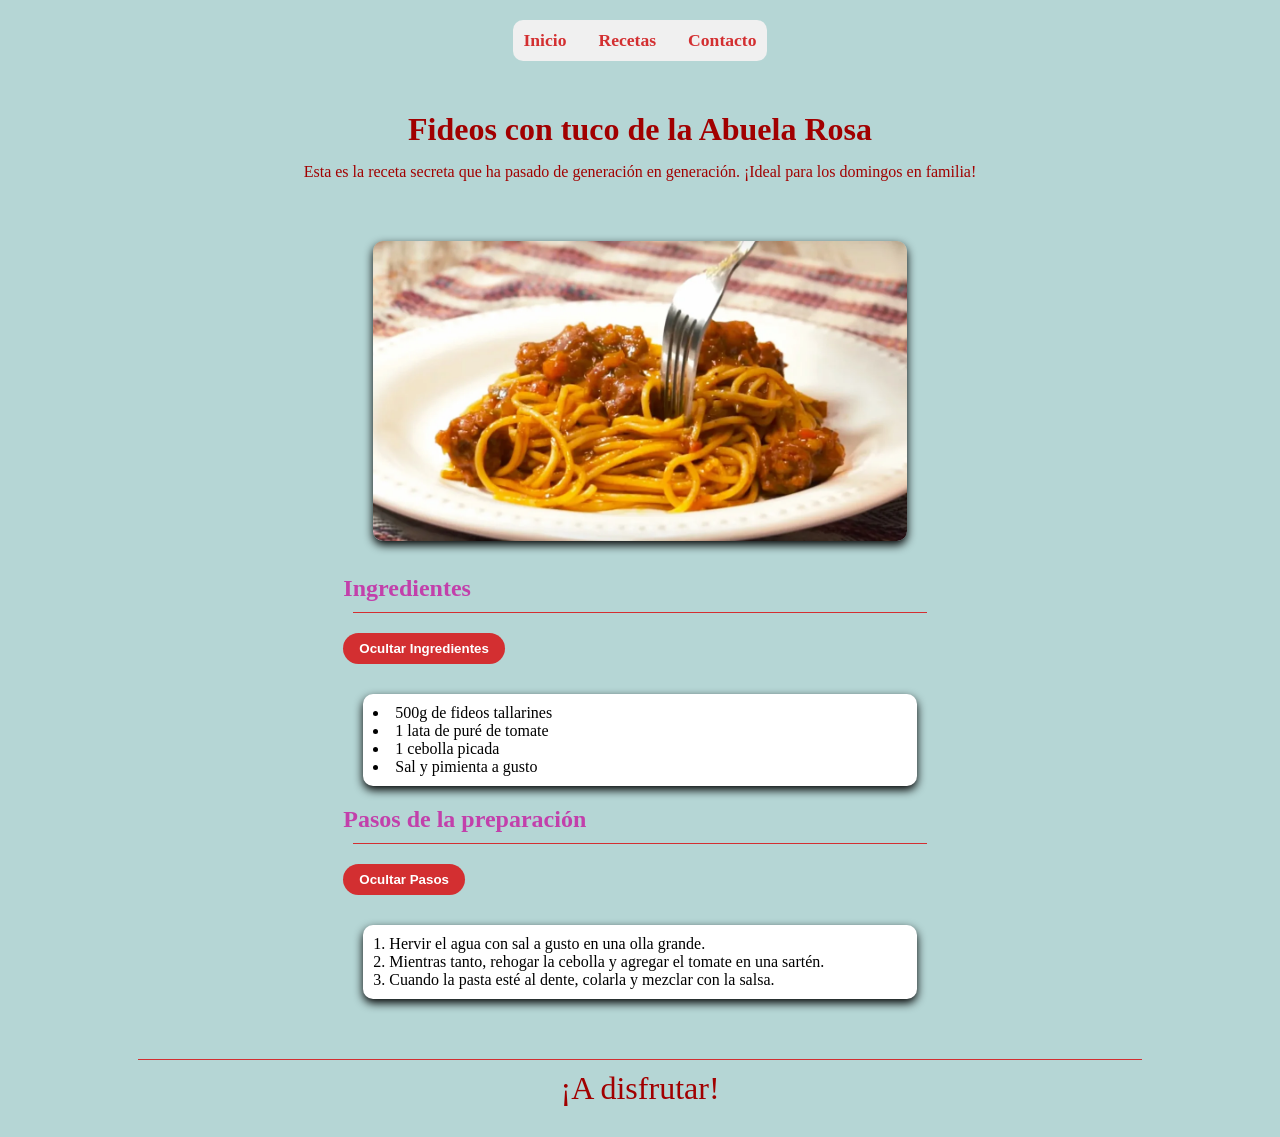
<file: 01-Receta-Abuela/index.html>
<!DOCTYPE html>
<html lang="es">
<head>
    <meta charset="UTF-8">
    <meta name="viewport" content="width=device-width, initial-scale=1.0">
    <title>Recetas de la abuela: Fideos con Tuco</title>
    <link rel="stylesheet" href="style.css">
    
</head>
<body>

    <header class="header">
    <h1>Fideos con tuco de la Abuela Rosa</h1>
    <p>Esta es la receta secreta que ha pasado de generación en generación. ¡Ideal para los domingos en familia!</p>
    </header>

    <main>
        <!--Entiendo que el main es la parte central a destacar, donde estaría la receta así 
        que lo dejo acá junto con la foto, que me pareció parte importante de la misma-->
        <section >
            <img src="assets/plato-final.jpg" alt="Foto de fideos con tuco" height="300" id="Plato" />
            <!--Nota: quería centrar la imágen y redondearle las puntas pero eso no
            pertenece a HTML puro así que la dejo así--> 
        </section>
        <section>
            <h2>Ingredientes</h2>
            <hr>
            <div>
                <ul>
                    <li>500g de fideos tallarines</li>
                    <li>1 lata de puré de tomate</li>
                    <li>1 cebolla picada</li>
                    <li>Sal y pimienta a gusto</li>
                </ul>
            </div>
            
        </section>
        <section>
            <h2>Pasos de la preparación</h2>
            <hr>
            <div>
                <ol>
                    <li>Hervir el agua con sal a gusto en una olla grande.</li>
                    <li>Mientras tanto, rehogar la cebolla y agregar el tomate en una sartén.</li>
                    <li>Cuando la pasta esté al dente, colarla y mezclar con la salsa.</li>
                </ol>
            </div>
        </section>
    </main>
    <footer>
        <hr>
        <p>¡A disfrutar!</p>
    </footer>
    <script src="recetas.js"></script>
</body>

</html>
</file>
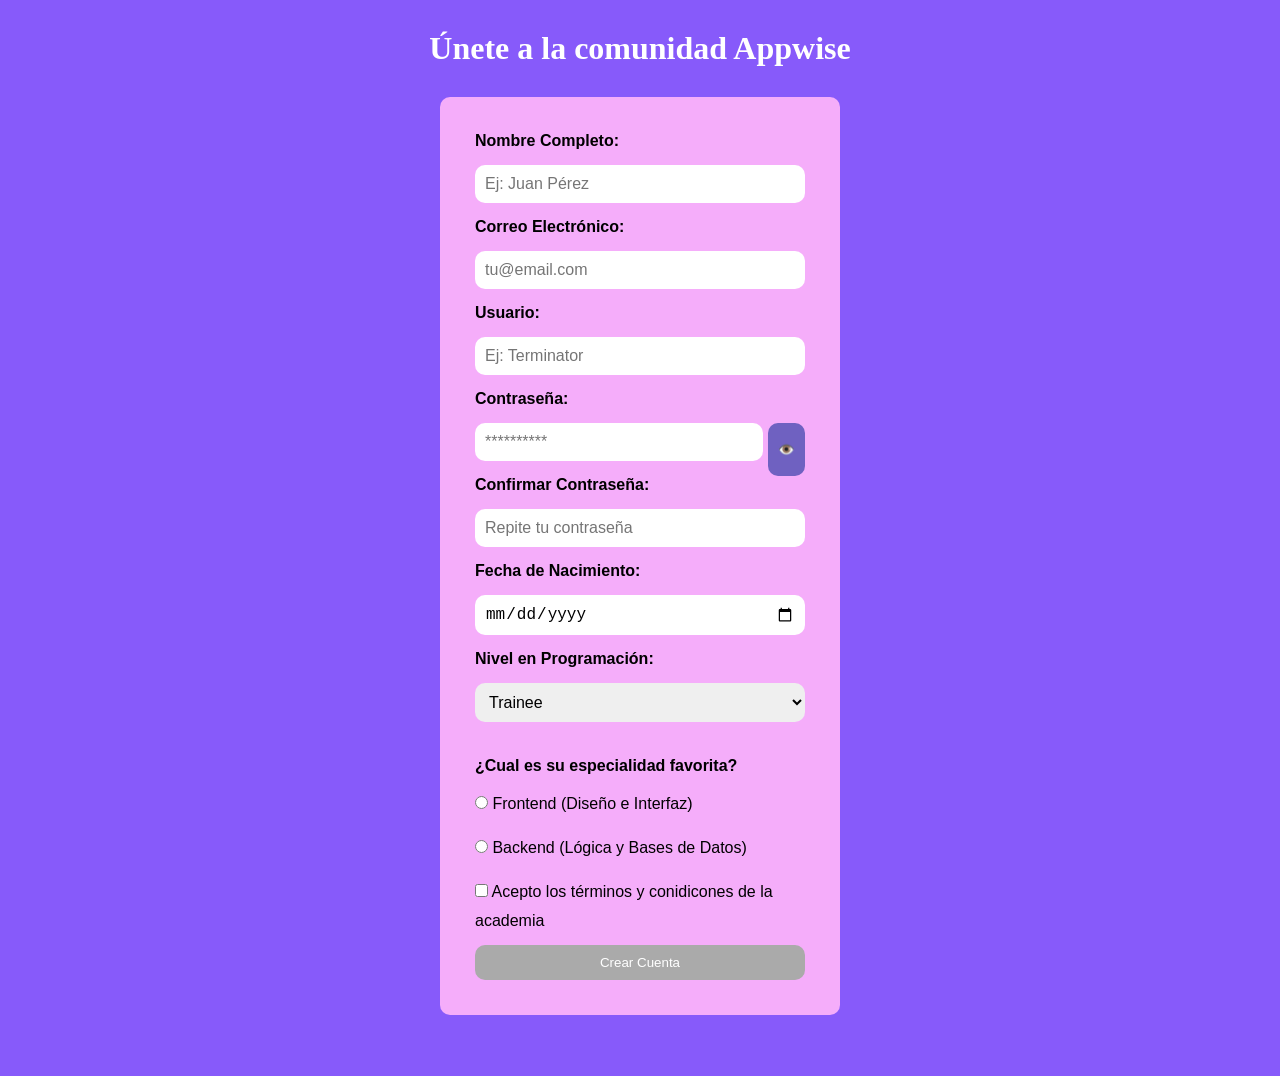
<file: 03-Registro-Usuario/index.html>
<!DOCTYPE html>
<html lang="es">
<head>
    <meta charset="UTF-8">
    <meta name="viewport" content="width=device-width, initial-scale=1.0">
    <title>Registro - Appwise</title>
    <link rel="stylesheet" href="style.css">
</head>
<body>
    <h1>Únete a la comunidad Appwise</h1>
    <form action="#" name="inscripción" autocomplete="off">
        <label for="nombre"><strong>Nombre Completo:</strong></label>
        <!--El label es el texto que acompaña el input e indica
        que es lo que se tiene que ingresar en el mismo,
        se conecta al input mediante la propiedad for
        que busca la propiedad id para identificar el input-->
        <input type="text" name="nombre" id="nombre" placeholder="Ej: Juan Pérez" required>
        <!--El input es la caja dónde podemos introducir texto,
        seleccionar opciones, etc. Su tipo define que es lo que hace
        text -> te deja escribir
        email -> el navegador verifica que lo escrito tenga forma
        de correo electrónico
        password -> para contraseñas, oculta lo que escribis
        date -> muestra un calendario y te permite elegir fechas
        numer -> solo deja meter números (se le pueden poner 
        propiedades para limitarlos) tiene flechitas para aumentar o
        disminuir el valor del número (spinner)
        radio -> te da varias elecciones donde solo podes elegir una
        checkbox -> Permite marcar más de una opción de la lista que da (cuadrado)
        file -> permite subir archivos (fotos o cv por ej)
        submit -> sirve para enviar el formulario, aunque hoy 
        en día se usa más el button
        search -> sirve para hacer un buscador
        -->
        <label for="email"><Strong>Correo Electrónico: </Strong></label>
        <input type="email" name="email" id="email" placeholder="tu@email.com" required>
        <!--Me tomé el atrevimiento de agregar un usuario porque pensé 
        que hacia falta--> 
        <label for="usuario"><Strong>Usuario: </Strong></label>
        <input type="text" name="usuario" id="usuario" placeholder="Ej: Terminator" required>
        <!--name sirve para sabér de que input viene la información
        id sirve para hacer conección entre el label y el input y
        placeholder es para que haya un ejemplo en el input a rellenar
        que sirva como guía al usuario. Por último required hace que no se pueda
        enviar el formulario sin antes sin rellenar los campos-->

        <label for="contraseña"><Strong> Contraseña: </Strong></label>
        <div style="display: flex; gap: 5px;">
            <input type="password" name="contraseña" id="contraseña" placeholder="**********" required style="flex:1">
            <button type="button" id="togglePassword" style="padding: 10px;">👁️</button>
        </div>

        <label for="confirmar"><Strong>Confirmar Contraseña: </Strong></label>
        <input type="password" name="confirmar" id="confirmar" placeholder="Repite tu contraseña" required>

        <label for="nacimiento"><Strong>Fecha de Nacimiento: </Strong></label>
        <input type="date" name="nacimiento" id="nacimiento" required>

        <label for="nivel"><Strong>Nivel en Programación: </Strong></label>
        <!--Para hacer una lista dentro de un desplegable, de la cual solo se puede 
        elegir una opción, se debe usar  select con sus option como hijos, 
        usar radio mostrara todas las opciones a la vista y checkbox igual
        asi que para este caso no nos sirven-->
        <select name="nivel" id="nivel">
            <option>Trainee</option>
            <option>Junior</option>
            <option>Semi-Senior</option>
        </select>
        
        <p><Strong>¿Cual es su especialidad favorita?</Strong></p>

        <label for="frontend">
            <input type="radio" name="especialidad" id="frontend" required value="frontend">
            Frontend (Diseño e Interfaz)
        </label>
        <!-- al meterle un label a los input tipo radio le damos al usuario
         la posibilidad de que los selecciones al hacer click en el texto 
         y no solo en los circulos de selección.
         el atributo value sirve para luego organizar la información del formulario
         que recibira con nombre el nombre del input que lo envía y con value
         el valor que se envía-->

        
        <label for="backend">
            <input type="radio" name="especialidad" id="backend" value="backend">
            Backend (Lógica y Bases de Datos)
        </label>

        
        <label for="terminos">
            <input type="checkbox" name="terminos" id="terminos" required>
            Acepto los términos y conidicones de la academia
        </label>
        

        <button type="submit" name="CrearCuenta" value="crear" id="btnCrear" disabled>Crear Cuenta</button>
        <!--Los botones tienen varios tipos, submit envía la información de los
        formularios, button no hace nada por si solo, servira al meterle javascrip 
        y usar el DOM, por último reset sirve para limpiar los datos del formulario.
        Si no se pone el tipo el botón por defecto será submit.
        La diferencia entre el botón submit y el input tipo submit es que el botón
        puede tener configuraciónes del html enbebidas en si mismo, como una imágen,
        un sonido al apretarlo, negrita, etc mientras que el input tipo submit solo
        pasaran su texto.
        value es una propiedad que envía un valor con el formulario
        disabled desactiva el botón, con javascript luego se puede poner alguna
        condición para habilitarlo nuevamente
        autofocus centra la pagina en el botón al recargar
        form permite conectar el botón con un formulario aunque el mismo esté fuera de 
        la página-->
    </form>

    <div id="modal" class="modal">
        <div class="modal-contenido">
            <span id="cerrarModal" class="cerrar">&times;</span>
            <p id="mensajeModal">Usuario registrado con éxito.</p>
        </div>
    </div>

    <script src="registro.js"></script>
</body>
</html>
</file>
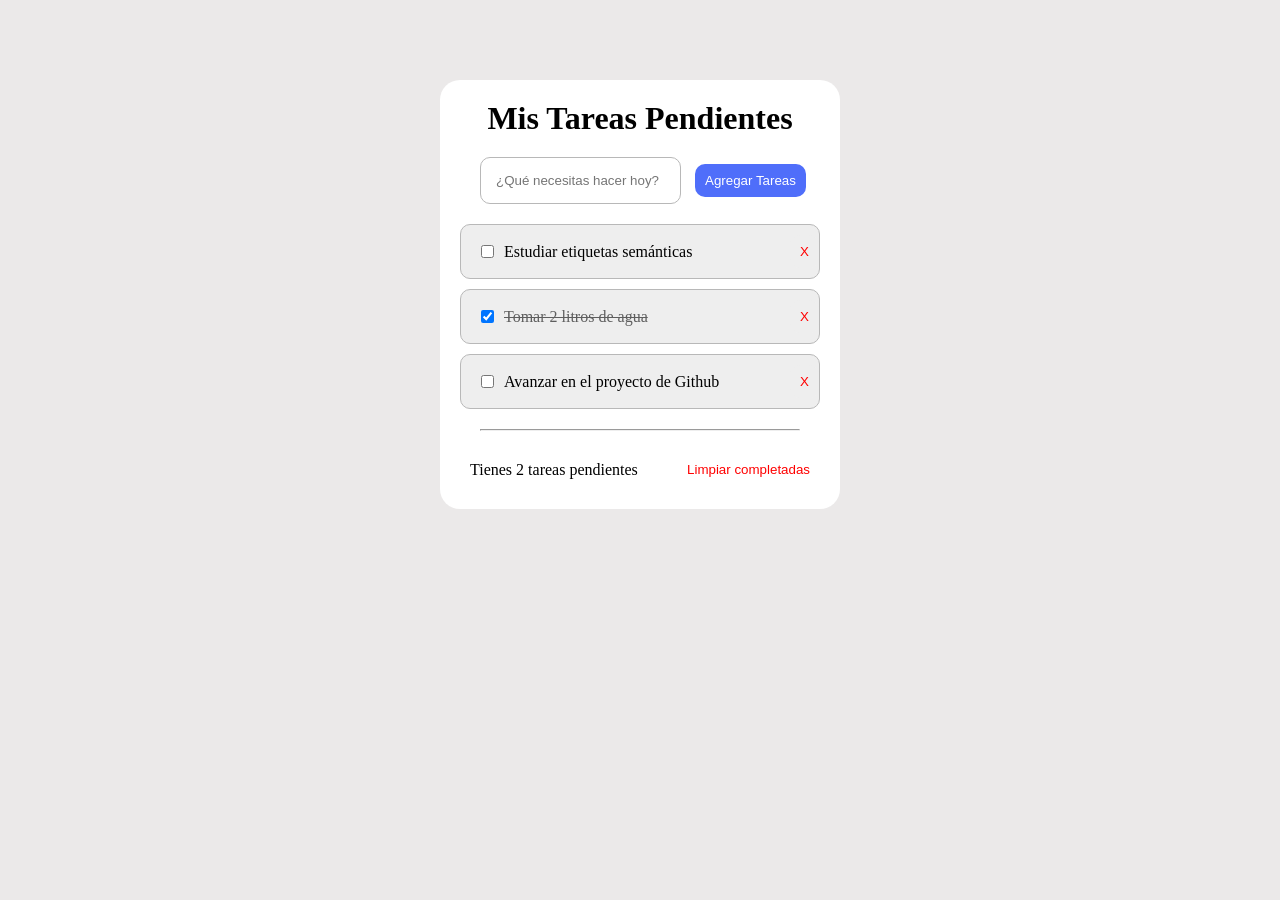
<file: 05-Gestor-Tareas/index.html>
<!DOCTYPE html>
<html lang="es">
<head>
    <meta charset="UTF-8">
    <meta name="viewport" content="width=device-width, initial-scale=1.0">
    <title>Gestor de Tareas</title>
    <link rel="stylesheet" href="style.css">
</head>
<body>
    <main>
        <h1>Mis Tareas Pendientes</h1>
        <section>
            <input id="new_task" type="text" placeholder="¿Qué necesitas hacer hoy?">
            <button id="add_task">Agregar Tareas</button>
        </section>
        <ul id="listaTareas">
            <li>
                <label for="tarea1">
                    <input type="checkbox" id="tarea1">
                    <span>Estudiar etiquetas semánticas</span>
                </label>
                <button class="button">X</button>
            </li>
            <li>
                <label for="tarea2">
                    <input type="checkbox" checked id="tarea2">
                    <span>Tomar 2 litros de agua</span>
                </label>
                <button class="button">X</button>
            </li>
            <li>
                <label for="tarea3">
                    <input type="checkbox" id="tarea3">
                    <span>Avanzar en el proyecto de Github</span> 
                </label>
                <button class="button">X</button>
            </li>
        </ul>
         <hr>
        <div class="file">
            <p id="contadorPendientes">Tienes 2 tareas pendientes</p>
            <button id="limpiarCompletadas"> Limpiar completadas</button>
        </div>
    </main>

    <script src="tareas.js"></script>
</body>
</html>
</file>
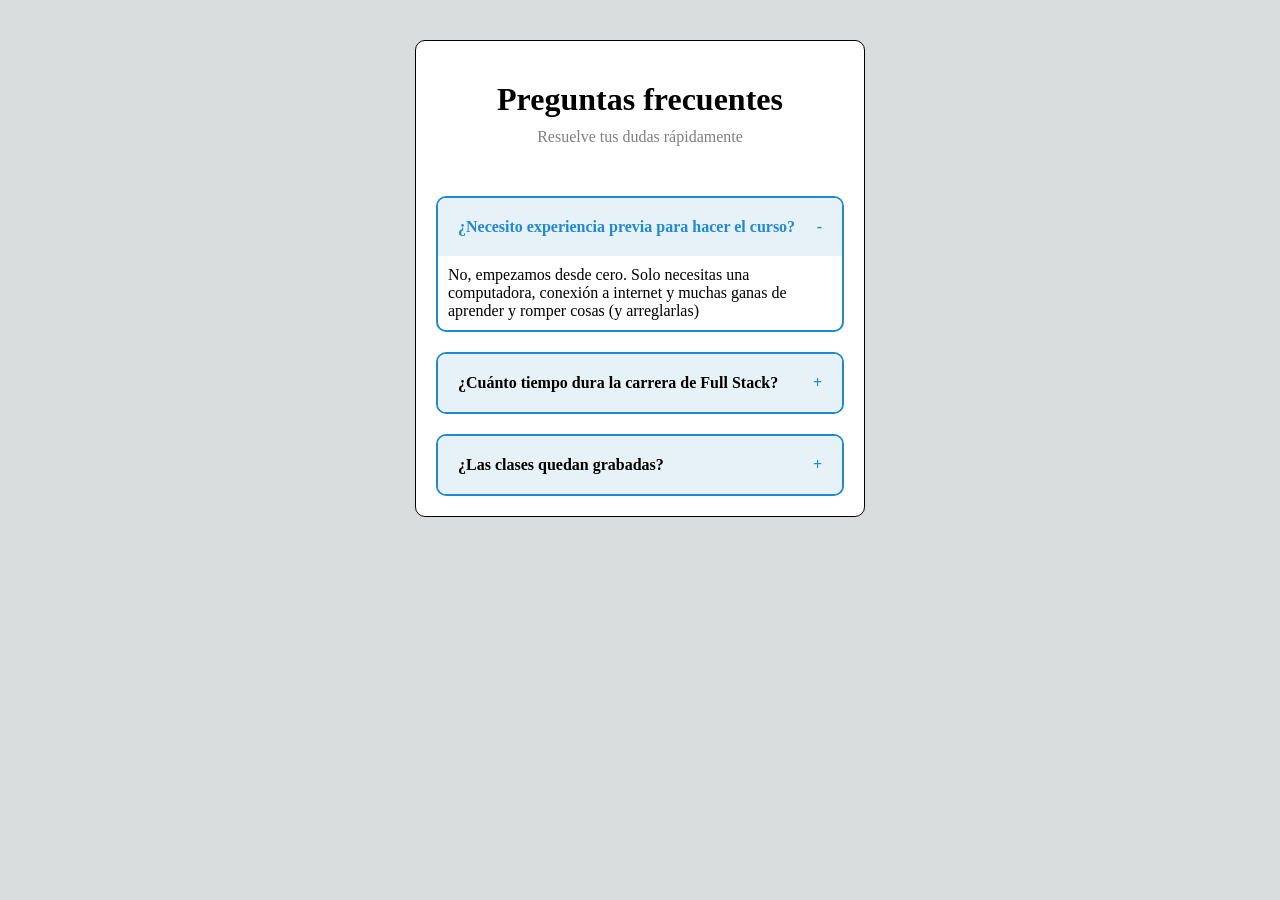
<file: 06-FAQ-Acordeon/index.html>
<!DOCTYPE html>
<html lang="es">
<head>
    <meta charset="UTF-8">
    <meta name="viewport" content="width=device-width, initial-scale=1.0">
    <title>Centro de Ayuda - Appwise</title>
    <link rel="stylesheet" href="style.css">
</head>
<body>
    <main>
        <header>
            <h1>Preguntas frecuentes</h1>
            <p id="subtitle">Resuelve tus dudas rápidamente</p>
        </header>
        <section id="faqSection">
            <details open>
                <summary>¿Necesito experiencia previa para hacer el curso?</summary>
                <p> No, empezamos desde cero. Solo necesitas una computadora, conexión
                a internet y muchas ganas de aprender y romper cosas (y arreglarlas)</p>
            </details>
            <details>
                <summary>¿Cuánto tiempo dura la carrera de Full Stack?</summary>
                <p>El programa completo dura 9 meses, con clases en vivo y 
                    proyectos prácticos semanales.</p>
            </details>
            <details>
                <summary>¿Las clases quedan grabadas?</summary>
                <p>¡Sí! Todas las clases se graban y se suben a la plataforma para que 
                    puedas repasarlas cuando quieras.</p>
            </details>
        </section>
    </main>
    <script src="faq.js"></script>
</body>
</html>
</file>
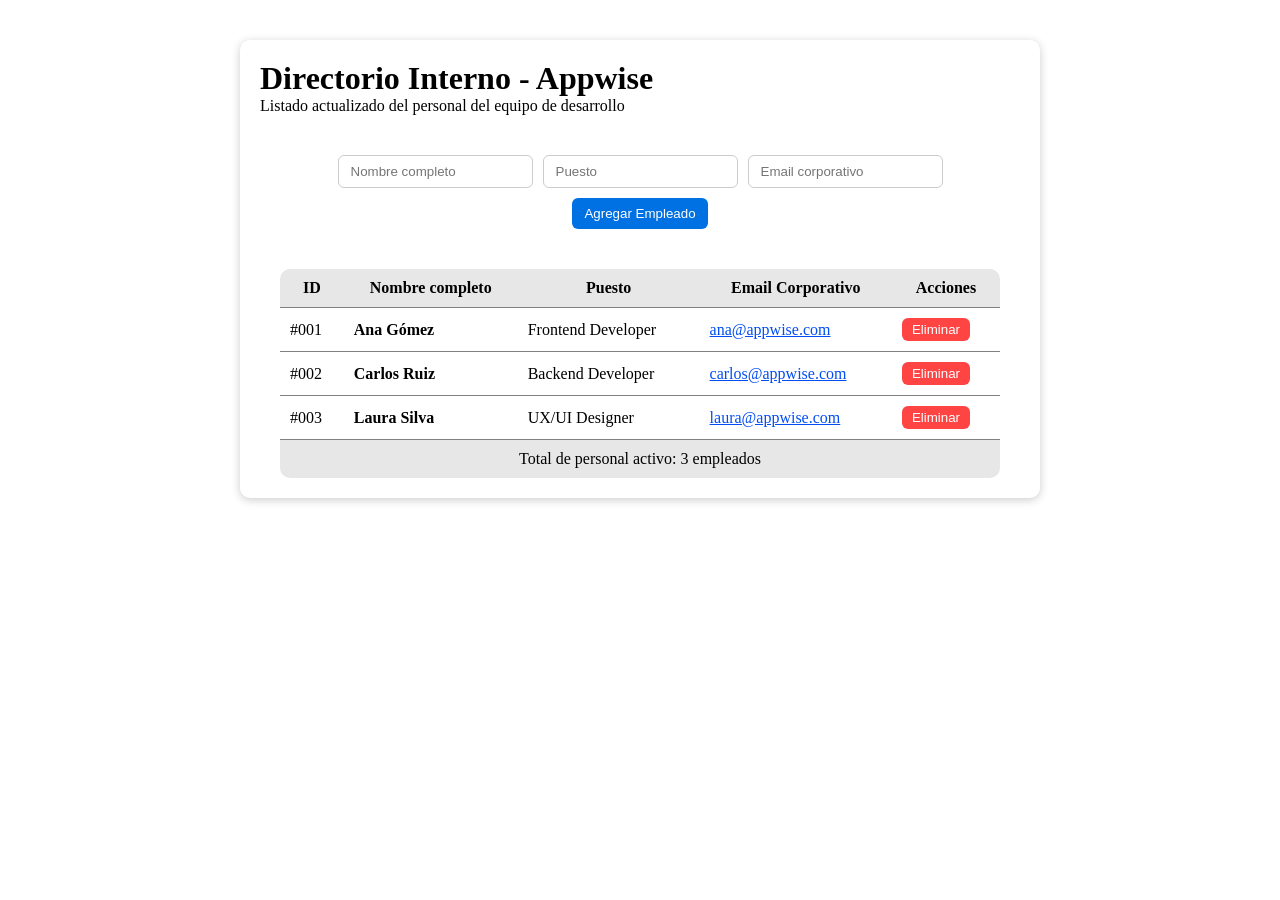
<file: 07-Directorio-Empleados/index.html>
<!DOCTYPE html>
<html lang="es">
<head>
    <meta charset="UTF-8">
    <meta name="viewport" content="width=device-width, initial-scale=1.0">
    <title>Directorio de Empleados</title>
    <link rel="stylesheet" href="style.css">
</head>

<body>
    <main>
        <header>
            <h1>Directorio Interno - Appwise</h1>
            <p>Listado actualizado del personal del equipo de desarrollo</p>
        </header>

        <form id="formEmpleado">
            <input type="text" id="nombre" placeholder="Nombre completo" required>
            <input type="text" id="puesto" placeholder="Puesto" required>
            <input type="email" id="email" placeholder="Email corporativo" required>
            <button type="submit">Agregar Empleado</button>
        </form>

        <table id="tablaEmpleados">
            <thead>
                <tr>
                    <th>ID</th>
                    <th>Nombre completo</th>
                    <th>Puesto</th>
                    <th>Email Corporativo</th>
                    <th>Acciones</th>
                </tr>
            </thead>
            <tbody id="cuerpoTabla">
                <!-- Los empleados se cargarán dinámicamente con JS -->
            </tbody>
            <tfoot>
                <tr id="filaTotal">
                    <td colspan="5">
                        <p>Total de personal activo: <span id="totalEmpleados">0</span> empleados</p>
                    </td>
                </tr>
            </tfoot>
        </table>
    </main>

    <script src="empleados.js"></script>
</body>
</html>
</file>
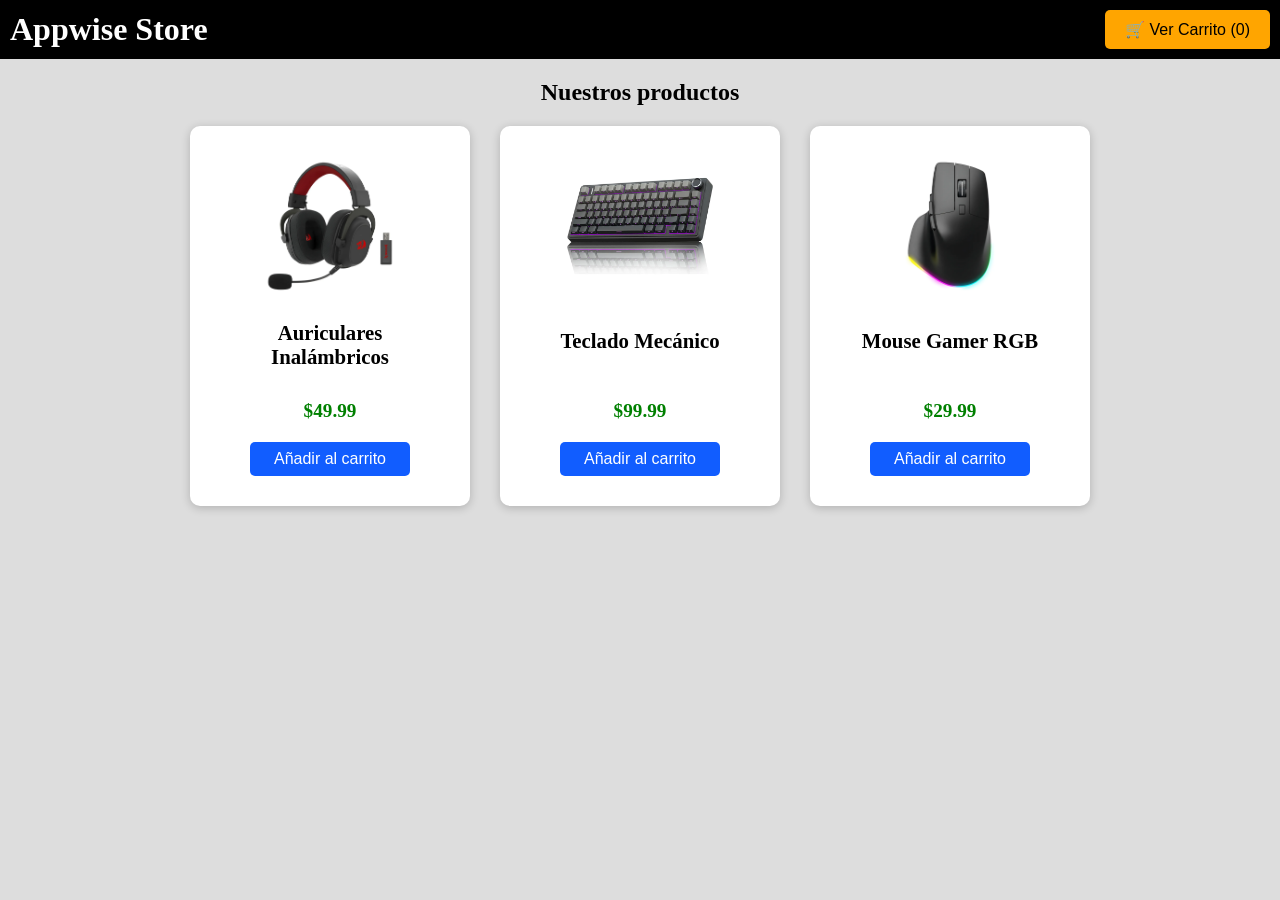
<file: 08-Carrito-Compras/index.html>
<!DOCTYPE html>
<html lang="es">
<head>
    <meta charset="UTF-8">
    <meta name="viewport" content="width=device-width, initial-scale=1.0">
    <title>Tienda Appwise</title>
    <link rel="stylesheet" href="style.css">
</head>
<body>
    <header>
        <h1>Appwise Store</h1>
        <button id="cart">🛒 Ver Carrito (<span id="cartCount">0</span>)</button>
    </header>
    <main>
        <div class="products_container">
            <h2>Nuestros productos</h2>
            <section id="productosSection">
                <article data-id="1" data-nombre="Auriculares Inalámbricos" data-precio="49.99">
                    <img src="assets/auricular_gamer.webp" alt="Auriculares Inalámbricos" width="100">
                    <h3>Auriculares Inalámbricos</h3>
                    <p><strong>$49.99</strong></p>
                    <button class="add_product">Añadir al carrito</button>
                </article>
                <article data-id="2" data-nombre="Teclado Mecánico" data-precio="99.99">
                    <img src="assets/teclado_mecanico.webp" alt="Teclado Mecánico" width="100">
                    <h3>Teclado Mecánico</h3>
                    <p><strong>$99.99</strong></p>
                    <button class="add_product">Añadir al carrito</button>
                </article>
                <article data-id="3" data-nombre="Mouse Gamer RGB" data-precio="29.99">
                    <img src="assets/mouse_gamer.webp" alt="Mouse Gamer con luces RGB" width="100">
                    <h3>Mouse Gamer RGB</h3>
                    <p><strong>$29.99</strong></p>
                    <button class="add_product">Añadir al carrito</button>
                </article>
            </section>
        </div>
    </main>

    <div id="cartModal" class="modal">
        <div class="modal-contenido">
            <span id="closeModal" class="cerrar">&times;</span>
            <h2>Resumen de Compra</h2>
            <hr>
            <ul id="cartItems">
                <li class="empty-cart">No hay productos en el carrito</li>
            </ul>
            <hr>
            <h3><strong>Total: $<span id="cartTotal">0.00</span></strong></h3>
            <button id="buy">Finalizar Compra</button>
        </div>
    </div>

    <script src="carrito.js"></script>
</body>
</html>
</file>
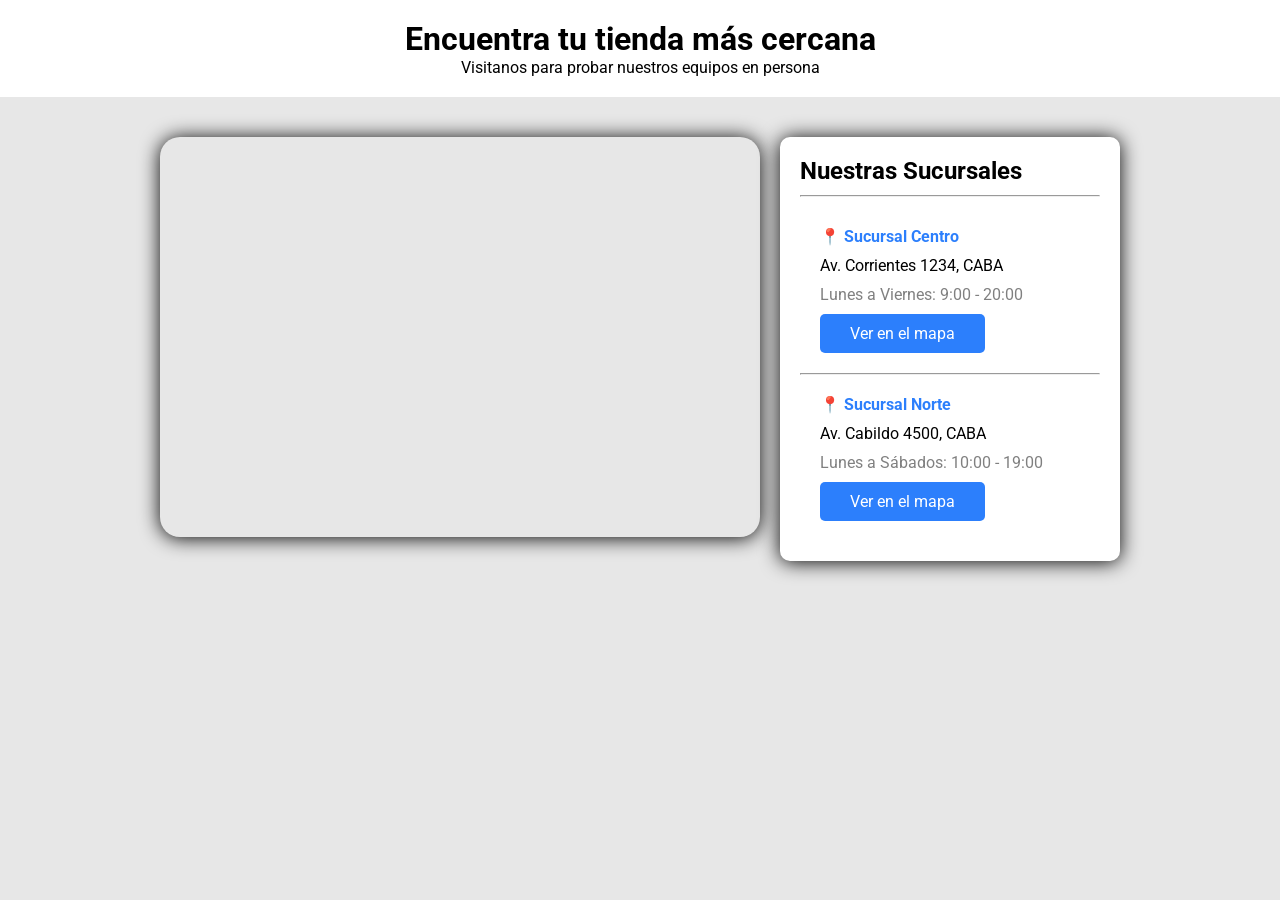
<file: 09-Buscar-Mapas/index.html>
<!DOCTYPE html>
<html lang="es">
<head>
    <meta charset="UTF-8">
    <meta name="viewport" content="width=device-width, initial-scale=1.0">
    <title>Sucursales - Appwise</title>
    <link href="https://fonts.googleapis.com/css2?family=Roboto:ital,wght@0,100..900;1,100..900&display=swap" rel="stylesheet">
    <link rel="stylesheet" href="style.css">
</head>
<body>
    <header>
        <h1>Encuentra tu tienda más cercana</h1>
        <p>Visitanos para probar nuestros equipos en persona</p>
    </header>
    <main>
        <section>
            <div>
                <iframe id="mapFrame" title="Mapa de Sucursales" src="https://www.google.com/maps/embed?pb=!1m18!1m12!1m3!1d1642.024912472419!2d-58.381616653099705!3d-34.602901572450115!2m3!1f0!2f0!3f0!3m2!1i1024!2i768!4f13.1!3m3!1m2!1s0x95bccacf3fd8bac9%3A0x483d54a38bafeb5f!2sBaires%20Catering%20Boleteria%2024!5e0!3m2!1ses!2sar!4v1773520382615!5m2!1ses!2sar" ></iframe>
            </div>
        </section>
        <aside>
            <h2>Nuestras Sucursales</h2>
            <hr>
            <ul>
                <li>
                    <span class="branch"><strong>📍 Sucursal Centro</strong></span>
                    Av. Corrientes 1234, CABA <br>
                    <span class="schedule">Lunes a Viernes: 9:00 - 20:00</span>
                    <a href="#" data-direccion="Av. Corrientes 1234, CABA" data-lat="-34.603722" data-lng="-58.381592"> Ver en el mapa </a>
                </li>
                <hr>
                <li>
                    <span class="branch"><strong>📍 Sucursal Norte</strong></span>
                    Av. Cabildo 4500, CABA<br>
                    <span class="schedule">Lunes a Sábados: 10:00 - 19:00</span>
                    <a href="#" data-direccion="Av. Cabildo 4500, CABA" data-lat="-34.558477" data-lng="-58.453504"> Ver en el mapa </a>
                </li>
            </ul>
        </aside>
    </main>
    <script src="mapas.js"></script>
</body>
</html>
</file>
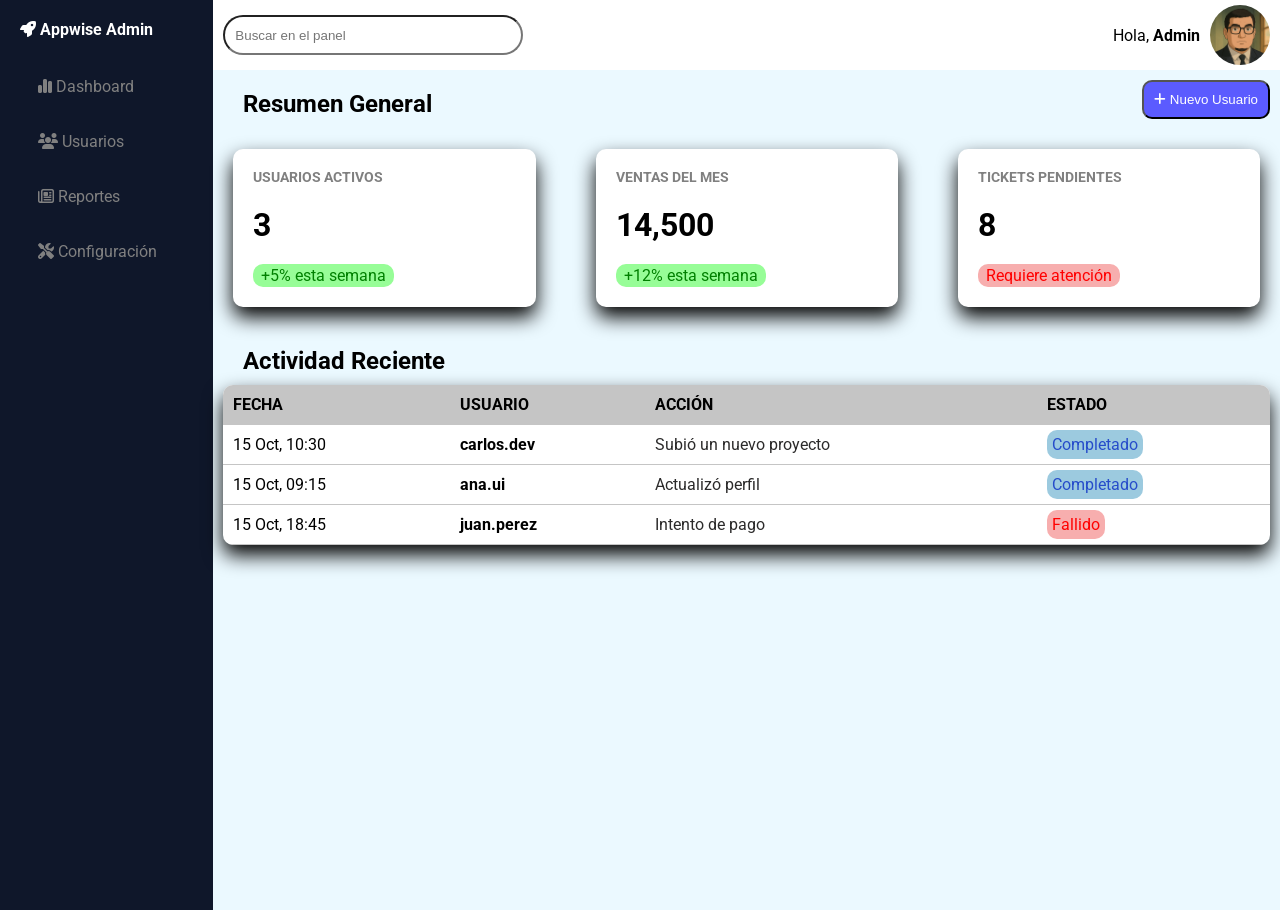
<file: 10-Dashboard-Admin/index.html>
<!DOCTYPE html>
<html lang="es">
<head>
    <meta charset="UTF-8">
    <meta name="viewport" content="width=device-width, initial-scale=1.0">
    <title>Admin Panel - Appwise</title>
    <link href="https://fonts.googleapis.com/css2?family=Roboto:ital,wght@0,100..900;1,100..900&display=swap" rel="stylesheet">
    <link rel="stylesheet" href="style.css">
    <link rel="stylesheet" href="https://cdnjs.cloudflare.com/ajax/libs/font-awesome/6.5.0/css/all.min.css">
</head>
<body>
    <aside>
        <h2 id="aside_title"><i class="fa-solid fa-rocket"></i> Appwise Admin</h2>
        <nav>
            <ul>
                <li>
                    <a href="#" data-page="dashboard">
                        <i class="fa-solid fa-chart-simple"></i>
                    Dashboard
                    </a>
                </li>
                <li>
                    <a href="#" data-page="usuarios">
                        <i class="fa-solid fa-users"></i>
                    Usuarios
                    </a>
                </li>
                <li>
                    <a href="#" data-page="reportes">
                        <i class="fa-regular fa-newspaper"></i>
                        Reportes
                    </a>
                </li>
                <li>
                    <a href="#" data-page="configuracion">
                        <i class="fa-solid fa-screwdriver-wrench"></i>
                         Configuración
                    </a>
                </li>
            </ul>
        </nav>
    </aside>
    <main>
        <header>
            <input id="search" type="search" placeholder="Buscar en el panel">
            <div class="avatar" id="avatarBtn">
                <p>Hola, <strong>Admin</strong></p> 
                <img src="assets/avatar.png" alt="Avatar usuario actual" id="avatarImg">
            </div>
        </header>
        <section id="articles">
            <h2 id="title_articles">Resumen General</h2>
            <button id="new_user"><i class="fa-solid fa-plus"></i> Nuevo Usuario</button>
            <article id="cardUsuarios">
                <h3 class="article_title">USUARIOS ACTIVOS</h3>
                <p class="value" id="usuariosActivos">1,250</p>
                <p class="change" id="porcentajeUsuarios">+5% esta semana</p>
            </article>
            <article id="cardVentas">
                <h3 class="article_title">VENTAS DEL MES</h3>
                <p class="value" id="ventasMes">14,500</p>
                <p class="change">+12% esta semana</p>
            </article>
            <article id="cardTickets">
                <h3 class="article_title">TICKETS PENDIENTES</h3>
                <p class="value" id="ticketsPendientes">8</p>
                <p id="atention">Requiere atención</p>
            </article>
        </section>
        <h2 id="title_table">Actividad Reciente</h2>
        <section id="table_section">
            <table id="actividadTable">
                <thead>
                    <tr>
                        <th>FECHA</th>
                        <th>USUARIO</th>
                        <th>ACCIÓN</th>
                        <th>ESTADO</th>
                    </tr>
                </thead>
                <tbody id="tablaBody">
                    <tr>
                        <td>15 Oct, 10:30</td>
                        <td class="user">carlos.dev</td>
                        <td class="acction">Subió un nuevo proyecto</td>
                        <td><span class="status">Completado</span></td>
                    </tr>
                    <tr>
                        <td>15 Oct, 09:15</td>
                        <td class="user">ana.ui</td>
                        <td class="acction">Actualizó perfil</td>
                        <td><span class="status">Completado</span></td>
                    </tr>
                    <tr>
                        <td>15 Oct, 18:45</td>
                        <td class="user">juan.perez</td>
                        <td class="acction">Intento de pago</td>
                        <td><span id="status_failed">Fallido</span></td>
                    </tr>
                </tbody>
            </table>
        </section>
    </main>
    <dialog id="userDialog">
        <h3>Añadir Nuevo Usuario</h3>
        <form id="userForm" method="dialog">
            <label for="nuevoUsuario">Nombre de usuario</label>
            <input type="text" id="nuevoUsuario" placeholder="Ingrese el nombre de usuario" required>
            <button type="submit" id="guardarUsuario">Guardar</button>
            <button type="button" id="cancelarDialog">Cancelar</button>
        </form>
    </dialog>
    <script src="admin.js"></script>
</body>
</html>
</file>
<file: 01-Receta-Abuela/style.css>
* {
  box-sizing: border-box;
  margin: 0;
  padding: 0;
}

/*  */

body {
    background-color: #b5d6d5 ; /* Color de fondo */
    color: rgb(161, 0, 0); /* color de letras */
    display: flex; /* activo flex */
    flex-direction: column; /* Pogo la dirección del flex en modo columna para que esté todo
    una cosa arriba de la otra */
    align-items: center; /* Alineo todos los items de la columna al centro */
}

header{
    text-align: center; /* Alineo los textos del titulo y subtitulo al centro */
    margin: 30px; /* Ale agrego margenes alrededor para que se vea más espaciado */
}

header h1 {
  margin-bottom: 15px; /* Agrego margen inferior al titulo */
}

#Plato{
    border-radius: 10px; /* redondeo las puntas d ela foto */
    margin: 30px; /* le agrego margen a la foto */
    box-shadow: 0 4px 10px rgba(0, 0, 0, 2); /* Agrego sombra a la imagen */
}

ul, ol{
    list-style-position: inside; /* Como los estilos de lista quedaban afuera del cuadro del div
    tuve que modificar esto para que queden dentro */
}

#Plato:hover{
    transform: scale(1.02); /* Agrego un hover y uan transformación que agrande la "tarjeta"
    en la que está la imágen*/
}

div{
    color: black; /* cambai el color de las letras dentro de los divs */
    margin: 20px; /* agrego amrgen al div */
    background-color: white; /* le pongo fondo blanco */
    padding: 10px; /* agrego espacio entre sus items */
    border-radius: 10px; /* redondeo el borde del div */
    box-shadow: 0 4px 10px rgba(0, 0, 0, 1); /* Agrego sombra a las cajas del div */
}

div:hover{
    transform: scale(1.02); /* Los mismo que con la imagen, es un intento de darle forma de tarjeta
    a los divs */
}

h2{
    color: #C240AB; /* Cambio el color de los h2 */
}

hr{
    margin: 10px; /* Agrego margen entre los hr y lo de alrededor */
    border: none; /* Le quito el borde a los hr para darles luego color */
    height: 1px; /* cambio la altura de los hr */
    background-color: #D32F31; /* le agrego color a los hr, no reciben color con "color" */
}

footer{
    margin: 30px; /* agrego amrgen al footer para que no se vea tan pegado */
    width: 80%; /* expando el tamaño del footer, que quedaba muy corto y en el centro*/
    text-align: center; /* alineo el texto al centro */
    font-size: 2rem; /* aumento el tamaño de la fuente */
}


.tachado {
    text-decoration: line-through;
    color: #888;
    opacity: 0.7;
}

.btn-toggle {
    background-color: #D32F31;
    color: white;
    border: none;
    padding: 8px 16px;
    margin: 10px 0;
    border-radius: 20px;
    cursor: pointer;
    font-weight: bold;
    transition: 0.2s;
}

.btn-toggle:hover {
    background-color: #b52b2d;
    transform: scale(1.02);
}

nav {
    display: flex;
    justify-content: center;
    gap: 2rem;
    margin: 20px 0;
    padding: 10px;
    background-color: #f0f0f0;
    border-radius: 10px;
}

nav a {
    color: #D32F31;
    text-decoration: none;
    font-weight: bold;
    font-size: 1.1rem;
}

nav a:hover {
    text-decoration: underline;
    color: #a02022;
}
</file>
<file: 03-Registro-Usuario/style.css>
* {
  box-sizing: border-box;
  margin: 0;
  padding: 0;
}

/*  */

/* 
Notas:
Nº1: ESTO NO HACERLO EN EL BODY ENTERO SI QUIERO UN LAYOUT COMPLETO
PORQUE CENTRA TODO SIN CONTROL
display: flex;
flex-direction: column;
align-items: center;

Nº2: DISPLAY FLEX AFECTA AL HIJO DIRECTO, NO A SUS HIJOS COMO EN ESTE CASO:
<nav class="navbar">
  <ul>
    <li>...</li>
  </ul>
</nav>
LOS LI NO SE VAN A ALINEAR GRACIAS A DISPLAY FLEX

Nº3: text-align: center; NO CONTROLA DISTRIBUCIÓN DE LINKS

Nº4: SI VOY A USAR FLEX DEBO USARLO BIEN, DEFINIENDO DIRECCION Y DISTRIBUCION DEL FLEX
FLEX NECESITA DIRECCIÓN Y UN OBJETIVO CLARO
NO SOLO USAR:
display: flex;
align-items: center;

Nº5: REVISAR LAS CLASES DE LO QUE QUIERO MODIFICAR

Nº6: GAP NO SEPARA LINKS, SEPARA HIJOS DIRECTOS EN UN
CONTENEDOR FLEX/GRID

Nº7 Height Delimita el contenido, si se quiere hacer dinamico hay que sacarlo

Nº8 PARA LAYOUT HORIZONTAL DE 1 FILA DEBEMOS USAR FLEX, NO GRID
GRID ES CUANDO SE SUMAN FILAS Y COLUMNAS

Nº9 FLEX:1; AYUDA A QUE EL CONTENIDO SE ACOMODE MEJOR, CRECIENDO Y OCUPANDO ESPACIO DISPONIBLE

Nº10 FLEX:WRAP; DEJA QUE LOS ELEMENTOS BAJEN DE LINEA SI NO ENTRAN

Nº11 MARGIN AFECTA AL ELEMENTO, NO A SUS HIJOS


*/

body{
    background-color: #875AFA;
    color: white;
    display: flex;
    flex-direction: column;
    align-items: center;
    padding: 30px;
}

form{
    font-family: "Arial", sans-serif; /* Cambio de fuente */
    margin: 30px auto; 
    border-radius: 10px;
    padding: 35px;
    background-color: #F5ADFA;
    display: flex;
    flex-direction: column;
    color: black;
    width: 100%; /* Se utiliza todo el espacio disponible de su contenedor, el body */
    max-width: 400px; /* Limita el width para que no se ensanche demasiado en pantallas muy grandes */
    height: auto; /* Ajusta automáticamente la altura según imputs y textos */
    min-height: 300px; /* Evita que se achique demasiado si hay poco contenido */
     
}

label, input, select{
    margin-bottom: 15px; /* agrega espacio en el margen superior de cada elemento */
    box-sizing: border-box; /* Hace que width y heigth, dentro de la caja, incluyan padding y borde
     para darle más espacio a los elementos*/
}

input, select{
    font-size: 16px; /* cambia el tamaño de la fuente */
}

p{
    margin: 20px 0; /* Este P se veía centrado porque los margenes laterales lo corrian
    entonces se quitaron los margenes laterales al ponerle 0 */
}

select#nivel /* Selecciona un id especifico de una parte del texto especifica */{
    width: 100%;/* hace que se estire a todo el contenedor */
    padding: 10px;/* hace la caja más alta */
    font-size: 16px;/* aumenta tamaño de letra */
    border: none;
    border-radius: 10px; 
}

input{
    padding: 10px;
    border: none;
    border-radius: 10px;
    color: black;
}

button{
    padding: 10px;
    border-radius: 10px;
    background-color: #6F61C1;
    cursor: pointer;
    border: none;
    color: white;
}

button:disabled {
    background-color: #aaa;
    cursor: not-allowed;
}

.error {
    color: #b00;
    font-size: 0.85rem;
    margin-top: -10px;
    margin-bottom: 10px;
}

.modal {
    display: none;
    position: fixed;
    z-index: 1000;
    left: 0;
    top: 0;
    width: 100%;
    height: 100%;
    background-color: rgba(0,0,0,0.5);
    justify-content: center;
    align-items: center;
}

.modal-contenido {
    background-color: white;
    color: black;
    padding: 20px;
    border-radius: 10px;
    width: 300px;
    text-align: center;
    position: relative;
}

.cerrar {
    position: absolute;
    top: 10px;
    right: 15px;
    font-size: 24px;
    cursor: pointer;
}
</file>
<file: 05-Gestor-Tareas/style.css>
* {
  box-sizing: border-box;
  margin: 0;
  padding: 0;
}

/*  */

/* 
Notas:
Nº1: ESTO NO HACERLO EN EL BODY ENTERO SI QUIERO UN LAYOUT COMPLETO
PORQUE CENTRA TODO SIN CONTROL
display: flex;
flex-direction: column;
align-items: center;

Nº2: DISPLAY FLEX AFECTA AL HIJO DIRECTO, NO A SUS HIJOS COMO EN ESTE CASO:
<nav class="navbar">
  <ul>
    <li>...</li>
  </ul>
</nav>
LOS LI NO SE VAN A ALINEAR GRACIAS A DISPLAY FLEX

Nº3: text-align: center; NO CONTROLA DISTRIBUCIÓN DE LINKS

Nº4: SI VOY A USAR FLEX DEBO USARLO BIEN, DEFINIENDO DIRECCION Y DISTRIBUCION DEL FLEX
FLEX NECESITA DIRECCIÓN Y UN OBJETIVO CLARO
NO SOLO USAR:
display: flex;
align-items: center;

Nº5: REVISAR LAS CLASES DE LO QUE QUIERO MODIFICAR

Nº6: GAP NO SEPARA LINKS, SEPARA HIJOS DIRECTOS EN UN
CONTENEDOR FLEX/GRID

Nº7 Height Delimita el contenido, si se quiere hacer dinamico hay que sacarlo

Nº8 PARA LAYOUT HORIZONTAL DE 1 FILA DEBEMOS USAR FLEX, NO GRID
GRID ES CUANDO SE SUMAN FILAS Y COLUMNAS

Nº9 FLEX:1; AYUDA A QUE EL CONTENIDO SE ACOMODE MEJOR, CRECIENDO Y OCUPANDO ESPACIO DISPONIBLE

Nº10 FLEX:WRAP; DEJA QUE LOS ELEMENTOS BAJEN DE LINEA SI NO ENTRAN

Nº11 MARGIN AFECTA AL ELEMENTO, NO A SUS HIJOS


*/

body{
    background-color: rgb(235, 233, 233);
    display: flex;
    flex-direction: column;
    align-items: center;
    margin-top: 40px;
}

main{
    margin-top: 40px;
    background-color: white;
    display: flex;
    flex-direction: column;
    width: 100%;
    max-width: 400px;
    height: auto;
    min-height: 300px;
    padding: 20px;
    border-radius: 20px;
}

label, input, section, p{
    padding: 10px;
    box-sizing: border-box;
}

h1{
    text-align: center;
}

button{
    color: red;
    border: none;
    background-color: white;
}

#add_task{
    background-color: rgb(79, 110, 250);
    padding: 10px;
    border-radius: 10px;
    color: white;
}


#new_task{
    border: 1px solid rgb(184, 184, 184) ;
    padding: 15px;
}

input{
    margin: 10px;
    padding: 10px;
    border-radius: 10px;
    color: black;
}

button{
    padding: 10px;
    border-radius: 10px;
    cursor: pointer;
    border: none;
    color: red;
    line-height: 1;
}


ul{
    display: flex;
    flex-direction: column;
    gap: 10px;
    
}

li{
    display: flex;
    justify-content: space-between;
    align-items: center;
    list-style: none;
    border-radius: 10px;
    border: 1px solid rgb(184, 184, 184) ;
    background-color: rgb(238, 238, 238);
}

label{
    display: flex;
    align-items: center;
}

hr{
    margin: 20px;
}

.file{
    display: flex;
    justify-content: space-between;
    align-items: center;
}

.button{
    background-color: rgb(238, 238, 238);
}

.completada span {
    text-decoration: line-through;
    opacity: 0.6;
}
</file>
<file: 06-FAQ-Acordeon/style.css>
* {
  box-sizing: border-box;
  margin: 0;
  padding: 0;
}

/*  */

/* 
Notas:
Nº1: ESTO NO HACERLO EN EL BODY ENTERO SI QUIERO UN LAYOUT COMPLETO
PORQUE CENTRA TODO SIN CONTROL
display: flex;
flex-direction: column;
align-items: center;

Nº2: DISPLAY FLEX AFECTA AL HIJO DIRECTO, NO A SUS HIJOS COMO EN ESTE CASO:
<nav class="navbar">
  <ul>
    <li>...</li>
  </ul>
</nav>
LOS LI NO SE VAN A ALINEAR GRACIAS A DISPLAY FLEX

Nº3: text-align: center; NO CONTROLA DISTRIBUCIÓN DE LINKS

Nº4: SI VOY A USAR FLEX DEBO USARLO BIEN, DEFINIENDO DIRECCION Y DISTRIBUCION DEL FLEX
FLEX NECESITA DIRECCIÓN Y UN OBJETIVO CLARO
NO SOLO USAR:
display: flex;
align-items: center;

Nº5: REVISAR LAS CLASES DE LO QUE QUIERO MODIFICAR

Nº6: GAP NO SEPARA LINKS, SEPARA HIJOS DIRECTOS EN UN
CONTENEDOR FLEX/GRID

Nº7 Height Delimita el contenido, si se quiere hacer dinamico hay que sacarlo

Nº8 PARA LAYOUT HORIZONTAL DE 1 FILA DEBEMOS USAR FLEX, NO GRID
GRID ES CUANDO SE SUMAN FILAS Y COLUMNAS

Nº9 FLEX:1; AYUDA A QUE EL CONTENIDO SE ACOMODE MEJOR, CRECIENDO Y OCUPANDO ESPACIO DISPONIBLE

Nº10 FLEX:WRAP; DEJA QUE LOS ELEMENTOS BAJEN DE LINEA SI NO ENTRAN

Nº11 MARGIN AFECTA AL ELEMENTO, NO A SUS HIJOS


*/

body{
    background-color: rgb(218, 221, 221);
}

header{
    text-align: center;
    padding: 20px;
    margin-top: 20px;
}

main{
    background-color: white;
    border: 1px solid black;
    display: flex;
    flex-direction: column;
    width: 100%;
    max-width: 450px;
    height: 100%;
    min-height: 300px;
    margin: 40px auto; /* El auto es para centrar */
    border-radius: 10px;
}

section{
    padding: 20px;
    display: flex;
    flex-direction: column;
    gap: 20px;
}

summary{
  display: flex;
  justify-content: space-between;
  list-style: none;
  background-color: rgb(231, 241, 248);
  color: black;
  padding: 20px;
  font-weight:bold;
}

summary::after{ /* El after y el before sirven para agregar contenido visual sin tocar 
  el html */
  content: "+"; /* Se agrega un + al final de la linea */
  color: rgb(31, 137, 212); /* color distinto */
}

details{
  background-color: white;
  border: 2px solid rgb(31, 137, 212);
  border-radius: 10px;
  overflow: hidden;
  cursor: pointer;
}

details[open] summary::after{
  /* Details open especifica el estado de un parametro, en éste caso cuando details esté
  abierto summary::after agregará lo que aparece entre corchetes al final del summary */
  content: "-";
}

details[open] summary{
  /* Este caso es casi el mismo que el de arriba pero agrega una configuración
  mientras los detalles estén abiertos de cambiar el color */
  color: rgb(31, 137, 212);
}

p{
  padding: 10px;
}

#subtitle {
  color: grey;
}
</file>
<file: 07-Directorio-Empleados/style.css>
* {
  box-sizing: border-box;
  margin: 0;
  padding: 0;
}

/*  */

/* 
Notas:
Nº1: ESTO NO HACERLO EN EL BODY ENTERO SI QUIERO UN LAYOUT COMPLETO
PORQUE CENTRA TODO SIN CONTROL
display: flex;
flex-direction: column;
align-items: center;

Nº2: DISPLAY FLEX AFECTA AL HIJO DIRECTO, NO A SUS HIJOS COMO EN ESTE CASO:
<nav class="navbar">
  <ul>
    <li>...</li>
  </ul>
</nav>
LOS LI NO SE VAN A ALINEAR GRACIAS A DISPLAY FLEX

Nº3: text-align: center; NO CONTROLA DISTRIBUCIÓN DE LINKS

Nº4: SI VOY A USAR FLEX DEBO USARLO BIEN, DEFINIENDO DIRECCION Y DISTRIBUCION DEL FLEX
FLEX NECESITA DIRECCIÓN Y UN OBJETIVO CLARO
NO SOLO USAR:
display: flex;
align-items: center;

Nº5: REVISAR LAS CLASES DE LO QUE QUIERO MODIFICAR

Nº6: GAP NO SEPARA LINKS, SEPARA HIJOS DIRECTOS EN UN
CONTENEDOR FLEX/GRID

Nº7 Height Delimita el contenido, si se quiere hacer dinamico hay que sacarlo

Nº8 PARA LAYOUT HORIZONTAL DE 1 FILA DEBEMOS USAR FLEX, NO GRID
GRID ES CUANDO SE SUMAN FILAS Y COLUMNAS

Nº9 FLEX:1; AYUDA A QUE EL CONTENIDO SE ACOMODE MEJOR, CRECIENDO Y OCUPANDO ESPACIO DISPONIBLE

Nº10 FLEX:WRAP; DEJA QUE LOS ELEMENTOS BAJEN DE LINEA SI NO ENTRAN

Nº11 MARGIN AFECTA AL ELEMENTO, NO A SUS HIJOS


*/

body{
    background-color: white;
}

main{
    display: flex;
    flex-direction: column;
    align-items: center;
    margin: 40px auto;
    background-color: white;
    border-radius: 10px;
    box-shadow: 0 2px 10px rgba(0,0,0,0.2);
    width: 100%;
    max-width: 800px;
    height: 100%;
}

header{
    align-self: flex-start; /* Align-self sobreescribe el align items pero solo
    para este elemento especifico */
    margin: 20px;
}

table{
    align-self: flex-start;
    background-color: white;
    border-radius: 10px;
    overflow: hidden;
    margin: 20px auto; /*Da margen automático a la izquierda y derecha ayudando a 
    centrar el elemento*/
    width: 100%; /*La tabla se estira lo más que puede dentro de su contenedor*/
    max-width: 90%; /*Límite para que el estiramiento no se deforme*/
    border-collapse: collapse;
}

/* Agrega al primer fila de th del thead un padding */
thead tr:first-child th{
    padding: 10px;
}

/* Agrega al primer fila de td del tfoot un padding */
tfoot tr:last-child td{
    padding: 10px;
}

tfoot{
    text-align: center;
}

thead,tfoot{
    background-color: rgb(231, 231, 231);
}

tbody td{
    padding: 10px;
    border-top: 1px solid grey;
    border-bottom: 1px solid grey;
}

/* Selecciona todos los segundos hijos del tr de tbody */ 
tbody tr td:nth-child(2){
    font-weight: bold;
}

a{
    color: rgb(2, 78, 243);
}

#formEmpleado {
    display: flex;
    flex-wrap: wrap;
    gap: 10px;
    margin: 20px;
    width: 90%;
    justify-content: center;
}

#formEmpleado input, #formEmpleado button {
    padding: 8px 12px;
    border-radius: 6px;
    border: 1px solid #ccc;
}

#formEmpleado button {
    background-color: #0071E3;
    color: white;
    border: none;
    cursor: pointer;
}

.btn-eliminar {
    background-color: #ff4444;
    color: white;
    border: none;
    border-radius: 6px;
    padding: 4px 10px;
    cursor: pointer;
}
</file>
<file: 08-Carrito-Compras/style.css>
* {
  box-sizing: border-box;
  margin: 0;
  padding: 0;
}

/*  */

/* 
Notas:
Nº1: ESTO NO HACERLO EN EL BODY ENTERO SI QUIERO UN LAYOUT COMPLETO
PORQUE CENTRA TODO SIN CONTROL
display: flex;
flex-direction: column;
align-items: center;

Nº2: DISPLAY FLEX AFECTA AL HIJO DIRECTO, NO A SUS HIJOS COMO EN ESTE CASO:
<nav class="navbar">
  <ul>
    <li>...</li>
  </ul>
</nav>
LOS LI NO SE VAN A ALINEAR GRACIAS A DISPLAY FLEX

Nº3: text-align: center; NO CONTROLA DISTRIBUCIÓN DE LINKS

Nº4: SI VOY A USAR FLEX DEBO USARLO BIEN, DEFINIENDO DIRECCION Y DISTRIBUCION DEL FLEX
FLEX NECESITA DIRECCIÓN Y UN OBJETIVO CLARO
NO SOLO USAR:
display: flex;
align-items: center;

Nº5: REVISAR LAS CLASES DE LO QUE QUIERO MODIFICAR

Nº6: GAP NO SEPARA LINKS, SEPARA HIJOS DIRECTOS EN UN
CONTENEDOR FLEX/GRID

Nº7 Height Delimita el contenido, si se quiere hacer dinamico hay que sacarlo

Nº8 PARA LAYOUT HORIZONTAL DE 1 FILA DEBEMOS USAR FLEX, NO GRID
GRID ES CUANDO SE SUMAN FILAS Y COLUMNAS

Nº9 FLEX:1; AYUDA A QUE EL CONTENIDO SE ACOMODE MEJOR, CRECIENDO Y OCUPANDO ESPACIO DISPONIBLE

Nº10 FLEX:WRAP; DEJA QUE LOS ELEMENTOS BAJEN DE LINEA SI NO ENTRAN

Nº11 MARGIN AFECTA AL ELEMENTO, NO A SUS HIJOS

Nº12 PARA PONER HEIGH 100% EL CONTENEDOR TIENE QUE TENER ALTURA DEFINIDA


*/

body{
        background-color: rgb(221, 221, 221);
}

header{
    background-color: black;
    display: flex;
    flex-direction: row;
    color: white;
    padding: 10px;
    justify-content: space-between;
    align-items: center;
}

main{
    display: flex;
    justify-content: center;
    width: 100%;
    padding: 20px;
}
.products_container{
    display: flex;
    flex-direction: column;
    align-items: center;
    width: 100%;
    max-width: 1200px;
}

#productosSection{
    display: flex;
    flex-wrap: wrap;
    justify-content: center;
    gap: 30px;
    margin-top: 20px;
}

article{
    display: flex;
    flex-direction: column;
    align-items: center;
    justify-content: space-between;
    padding: 30px;
    width: 280px;
    min-height: 380px;
    border: none;
    border-radius: 10px;
    background-color: white;
    text-align: center;
    gap: 20px;
    box-shadow: 0 2px 10px rgba(0,0,0,0.2);
}

article img{
    width: 100%;
    max-width: 160px;
    height: 140px;
    object-fit: contain;
    display: block;
    margin: 0 auto;
}

article h3{
    margin: auto;
    font-size: 1.3rem;
}

article p{
    margin-top: auto;
    color: green;
    font-size: 1.2rem;
}

.add_product{
    padding: 8px 24px;
    background-color: rgb(17, 93, 255);
    border-radius: 5px;
    color: white;
    cursor: pointer;
    border: none;
    font-size: 1rem;
}

#cart{
    border: none;
    border-radius: 5px;
    background-color: orange;
    padding: 10px 20px;
    cursor: pointer;
    font-size: 1rem;
}

.modal {
    display: none;
    position: fixed;
    z-index: 1000;
    left: 0;
    top: 0;
    width: 100%;
    height: 100%;
    background-color: rgba(0,0,0,0.5);
    justify-content: center;
    align-items: center;
}

.modal-contenido {
    background-color: white;
    color: black;
    padding: 20px;
    border-radius: 10px;
    width: 90%;
    max-width: 500px;
    max-height: 80vh;
    overflow-y: auto;
    text-align: center;
    position: relative;
}

.cerrar {
    position: absolute;
    top: 10px;
    right: 15px;
    font-size: 28px;
    cursor: pointer;
}

#cartItems {
    list-style: none;
    padding: 0;
    margin: 15px 0;
}

#cartItems li {
    display: flex;
    justify-content: space-between;
    align-items: center;
    padding: 10px;
    border-bottom: 1px solid #eee;
}

.cantidad-control {
    display: flex;
    align-items: center;
    gap: 8px;
}

.cantidad-control button {
    background-color: #ddd;
    border: none;
    border-radius: 4px;
    width: 28px;
    height: 28px;
    cursor: pointer;
    font-weight: bold;
}

.cantidad-control span {
    min-width: 24px;
    text-align: center;
}

.remove_element {
    background-color: #ff4444;
    color: white;
    border: none;
    border-radius: 4px;
    padding: 4px 8px;
    cursor: pointer;
    margin-left: 10px;
}

.empty-cart {
    justify-content: center;
    color: gray;
}

#buy{
    background-color: rgb(61, 177, 61);
    color: white;
    border-radius: 5px;
    padding: 10px;
    border: none;
    cursor: pointer;
    font-size: 1rem;
    margin-top: 10px;
    width: 100%;
}

.remove_element {
    background-color: #ff4444 !important;
}
</file>
<file: 09-Buscar-Mapas/style.css>
* {
  box-sizing: border-box;
  margin: 0;
  padding: 0;
}

/*  */

/* 
Notas:
Nº1: ESTO NO HACERLO EN EL BODY ENTERO SI QUIERO UN LAYOUT COMPLETO
PORQUE CENTRA TODO SIN CONTROL
display: flex;
flex-direction: column;
align-items: center;

Nº2: DISPLAY FLEX AFECTA AL HIJO DIRECTO, NO A SUS HIJOS COMO EN ESTE CASO:
<nav class="navbar">
  <ul>
    <li>...</li>
  </ul>
</nav>
LOS LI NO SE VAN A ALINEAR GRACIAS A DISPLAY FLEX

Nº3: text-align: center; NO CONTROLA DISTRIBUCIÓN DE LINKS

Nº4: SI VOY A USAR FLEX DEBO USARLO BIEN, DEFINIENDO DIRECCION Y DISTRIBUCION DEL FLEX
FLEX NECESITA DIRECCIÓN Y UN OBJETIVO CLARO
NO SOLO USAR:
display: flex;
align-items: center;

Nº5: REVISAR LAS CLASES DE LO QUE QUIERO MODIFICAR

Nº6: GAP NO SEPARA LINKS, SEPARA HIJOS DIRECTOS EN UN
CONTENEDOR FLEX/GRID

Nº7 Height Delimita el contenido, si se quiere hacer dinamico hay que sacarlo

Nº8 PARA LAYOUT HORIZONTAL DE 1 FILA DEBEMOS USAR FLEX, NO GRID
GRID ES CUANDO SE SUMAN FILAS Y COLUMNAS

Nº9 FLEX:1; AYUDA A QUE EL CONTENIDO SE ACOMODE MEJOR, CRECIENDO Y OCUPANDO ESPACIO DISPONIBLE

Nº10 FLEX:WRAP; DEJA QUE LOS ELEMENTOS BAJEN DE LINEA SI NO ENTRAN

Nº11 MARGIN AFECTA AL ELEMENTO, NO A SUS HIJOS


*/

body{
    background-color: rgb(231, 231, 231);
    font-family: 'Roboto', sans-serif;
}

header{
    background-color: white;
    padding: 20px;
    text-align: center;
}

main{
    display: flex;
    gap: 20px;
    max-width: 1000px;
    margin: 40px auto;
    padding: 0 20px;
}

aside{
    background-color: white;
    display: flex;
    flex-direction: column;
    padding: 20px;
    gap: 10px;
    flex: 1;
    border-radius: 10px;
    box-shadow: 0 1px 20px;
}

li{
    display: flex;
    flex-direction: column;
    gap: 10px;
    padding: 20px;
}

section{
    flex: 2;
}

div{
    border-radius: 20px;
    overflow: hidden;
    border: none;
    box-shadow: 0 1px 20px ;
}

iframe{
    width: 100%;
    height: 400px;
    display: block;
    border: none;
}

a{
    background-color: rgb(44, 127, 252);
    text-align: center;
    border-radius: 5px;
    padding: 10px 30px;
    color: white;
    text-decoration: none;
    display: inline-block;
    align-self: flex-start;
}

.branch{
    color: rgb(44, 127, 252);
}

.schedule{
    color: grey;
}

html {
    scroll-behavior: smooth;
}
</file>
<file: 10-Dashboard-Admin/style.css>
* {
  box-sizing: border-box;
  margin: 0;
  padding: 0;
}

/*  */

/* 
Notas:
Nº1: ESTO NO HACERLO EN EL BODY ENTERO SI QUIERO UN LAYOUT COMPLETO
PORQUE CENTRA TODO SIN CONTROL
display: flex;
flex-direction: column;
align-items: center;

Nº2: DISPLAY FLEX AFECTA AL HIJO DIRECTO, NO A SUS HIJOS COMO EN ESTE CASO:
<nav class="navbar">
  <ul>
    <li>...</li>
  </ul>
</nav>
LOS LI NO SE VAN A ALINEAR GRACIAS A DISPLAY FLEX

Nº3: text-align: center; NO CONTROLA DISTRIBUCIÓN DE LINKS

Nº4: SI VOY A USAR FLEX DEBO USARLO BIEN, DEFINIENDO DIRECCION Y DISTRIBUCION DEL FLEX
FLEX NECESITA DIRECCIÓN Y UN OBJETIVO CLARO
NO SOLO USAR:
display: flex;
align-items: center;

Nº5: REVISAR LAS CLASES DE LO QUE QUIERO MODIFICAR

Nº6: GAP NO SEPARA LINKS, SEPARA HIJOS DIRECTOS EN UN
CONTENEDOR FLEX/GRID

Nº7 Height Delimita el contenido, si se quiere hacer dinamico hay que sacarlo

Nº8 PARA LAYOUT HORIZONTAL DE 1 FILA DEBEMOS USAR FLEX, NO GRID
GRID ES CUANDO SE SUMAN FILAS Y COLUMNAS

Nº9 FLEX:1; AYUDA A QUE EL CONTENIDO SE ACOMODE MEJOR, CRECIENDO Y OCUPANDO ESPACIO DISPONIBLE

Nº10 FLEX:WRAP; DEJA QUE LOS ELEMENTOS BAJEN DE LINEA SI NO ENTRAN

Nº11 MARGIN AFECTA AL ELEMENTO, NO A SUS HIJOS


*/

body{
    background-color: rgb(255, 252, 252);
    font-family: 'Roboto', sans-serif;
    display: grid;
    grid-template-columns: 1fr 5fr;
}

main{
    background-color: rgb(235, 249, 255);
    min-height: 700px;
    display: flex;
    flex-direction: column;
}

aside{
  background-color: #0F172A;
  color: white;
  display: flex;
  flex-direction: column;
  height: 100%;
  min-height: 910px;
  gap: 20px;
  padding: 20px;
}

#aside_title{
  font-size: 1.0rem;
}

aside a{
  color: Grey;
  text-decoration: none;
  display: block;
  padding: 8px;
  border-radius: 5px;
}

aside a:hover{
  color: white;
  background-color: #1e293b;
}

li{
  list-style: none;
  padding: 10px;
  color: white;
}

header{
  background-color: white;
  color: black;
  display: flex;
  height: 70px;
  justify-content: space-between;
  align-items: center;
  border-color: 1px solid grey;
}

header div{
  display: flex;
  align-items: center;
  padding: 10px;
  gap: 10px;
}

#search{
  border-radius: 30px;
  padding: 10px;
  margin: 10px;
  width: 300px;
  height: 40px;
}

img{
  border-radius: 50%;
  width: 60px;
  height: 60px;
  object-fit: cover;
  object-position: center top; /* 👈 mueve la imagen */
}

#articles{
  display: grid;
  grid-template-columns: repeat(3, 1fr);
  gap: 20px;
}

article{
  display: flex;
  flex-direction: column;
  justify-content: center;
  border-radius: 10px;
  margin: 0px 20px;
  padding: 20px;
  gap: 20px;
  background-color: white;
  box-shadow: 0 10px 20px;
}

#title_articles{
  margin-top: 20px;
  margin-left: 30px;
  grid-column: span 2;
}

#new_user{
  width: fit-content;
  justify-self: end;
  background-color: rgb(91, 91, 255);
  color: white;
  border-radius: 10px;
  padding: 10px;
  margin: 10px;
}

#title_table{
  margin-top: 40px;
  margin-left: 30px;
  padding: 0;
}

#table_section{
  background-color: white;
  display: grid;
  grid-template-columns: 1fr;
  margin: 10px;
  border-radius: 10px;
}

table{
  overflow: hidden;
  border-collapse: separate;
  border-spacing: 0;
  border-radius: 10px;
  box-shadow: 0 10px 20px;
}

thead{
  background-color: rgb(197, 197, 197);
  border-bottom: 1px solid rgb(197, 197, 197);
}

th, td{
  border-bottom: 1px solid rgb(197, 197, 197);
  border-collapse: collapse;
  padding: 10px;
  text-align: start;
}

.article_title{
  color: grey;
  font-size: 0.9rem;
}

.value{
  font-size: 2rem;
  font-weight: bold;
  color: black;
}

.change{
  background-color: rgb(151, 253, 151);
  border-radius: 10px;
  color: green;
  padding: 2px 8px;
  width: fit-content;
}

#atention{
  width: fit-content;
  text-align: center;
  background-color: rgb(247, 174, 174);
  color: red;
  border-radius: 10px;
  padding: 2px 8px;
}

.status{
  color: rgb(38, 76, 202);
  background-color: rgb(156, 202, 223);
  width: fit-content;
  border-radius: 10px;
  padding: 5px;
}

#status_failed{
  color: red;
  padding: 5px;
  background-color: rgb(247, 174, 174);
  width: fit-content;
  border-radius: 10px;
}

.user{
  font-weight: bold;
}

.acction{
  color: rgb(43, 42, 42);
}

dialog {
    border: none;
    border-radius: 10px;
    padding: 20px;
    width: 300px;
    box-shadow: 0 10px 20px rgba(0,0,0,0.2);
    margin: auto;
}

dialog::backdrop {
    background-color: rgba(0,0,0,0.5);
}

dialog form {
    display: flex;
    flex-direction: column;
    gap: 15px;
    margin-top: 15px;
}

dialog input {
    padding: 8px;
    border-radius: 5px;
    border: 1px solid #ccc;
}

dialog button {
    padding: 8px;
    border-radius: 5px;
    border: none;
    cursor: pointer;
}

dialog button[type="submit"] {
    background-color: rgb(91, 91, 255);
    color: white;
}

dialog button[type="button"] {
    background-color: #ccc;
}
</file>
